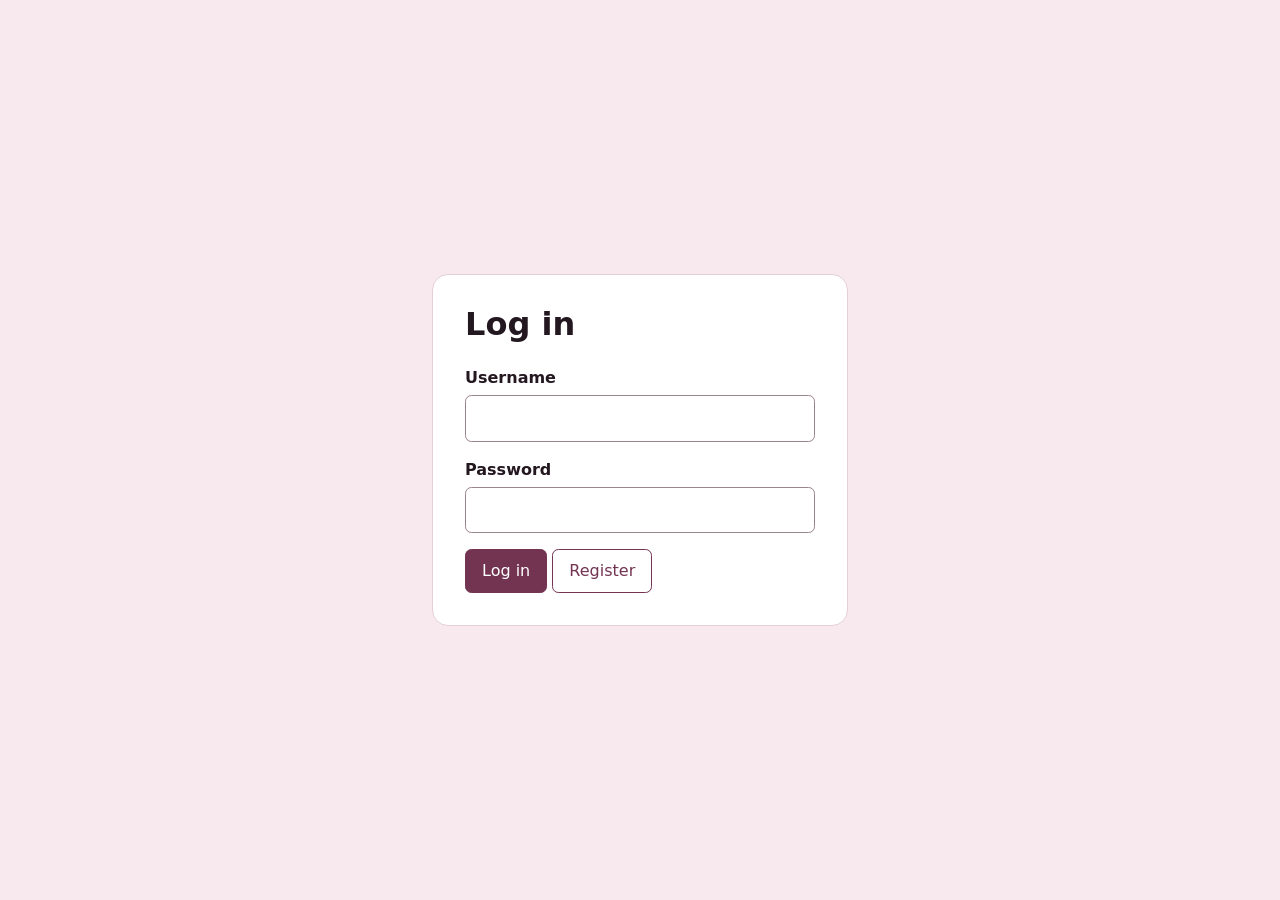
<file: login.html>
<!doctype html>
<html>
<head>
  <title>Log in</title>
  <link rel="stylesheet" href="styles.css">
</head>
<body>
  <main>
    <h1>Log in</h1>

    <form action="/login" method="post" data-next="/main">
      <label for="username">Username</label>
      <input id="username" name="username" autocomplete="username" maxlength="80" required>

      <label for="password">Password</label>
      <input id="password" name="password" type="password"
             autocomplete="current-password" maxlength="128" required>

      <button type="submit">Log in</button>
      <a class="button" href="/register">Register</a>
    </form>

    <p role="status"></p>
  </main>

  <script>
    const form = document.querySelector("form");
    const statusMessage = document.querySelector("[role='status']");

    form.addEventListener("submit", async (event) => {
      event.preventDefault();
      const submitButton = form.querySelector("button[type='submit']");
      statusMessage.textContent = "";
      submitButton.disabled = true;

      try {
        const response = await fetch(form.action, {
          method: "POST",
          headers: { "Content-Type": "application/json" },
          body: JSON.stringify(Object.fromEntries(new FormData(form)))
        });

        const result = await response.json();
        if (!response.ok) {
          statusMessage.textContent = typeof result.detail === "string"
            ? result.detail
            : "Check that all required fields are filled in correctly.";
          return;
        }

        window.location.assign(form.dataset.next);
      } catch {
        statusMessage.textContent = "Could not reach the server. Try again.";
      } finally {
        submitButton.disabled = false;
      }
    });

    if (window.location.search === "?registered=1") {
      statusMessage.textContent = "Account created. You can now log in.";
    }
  </script>
</body>
</html>
</file>
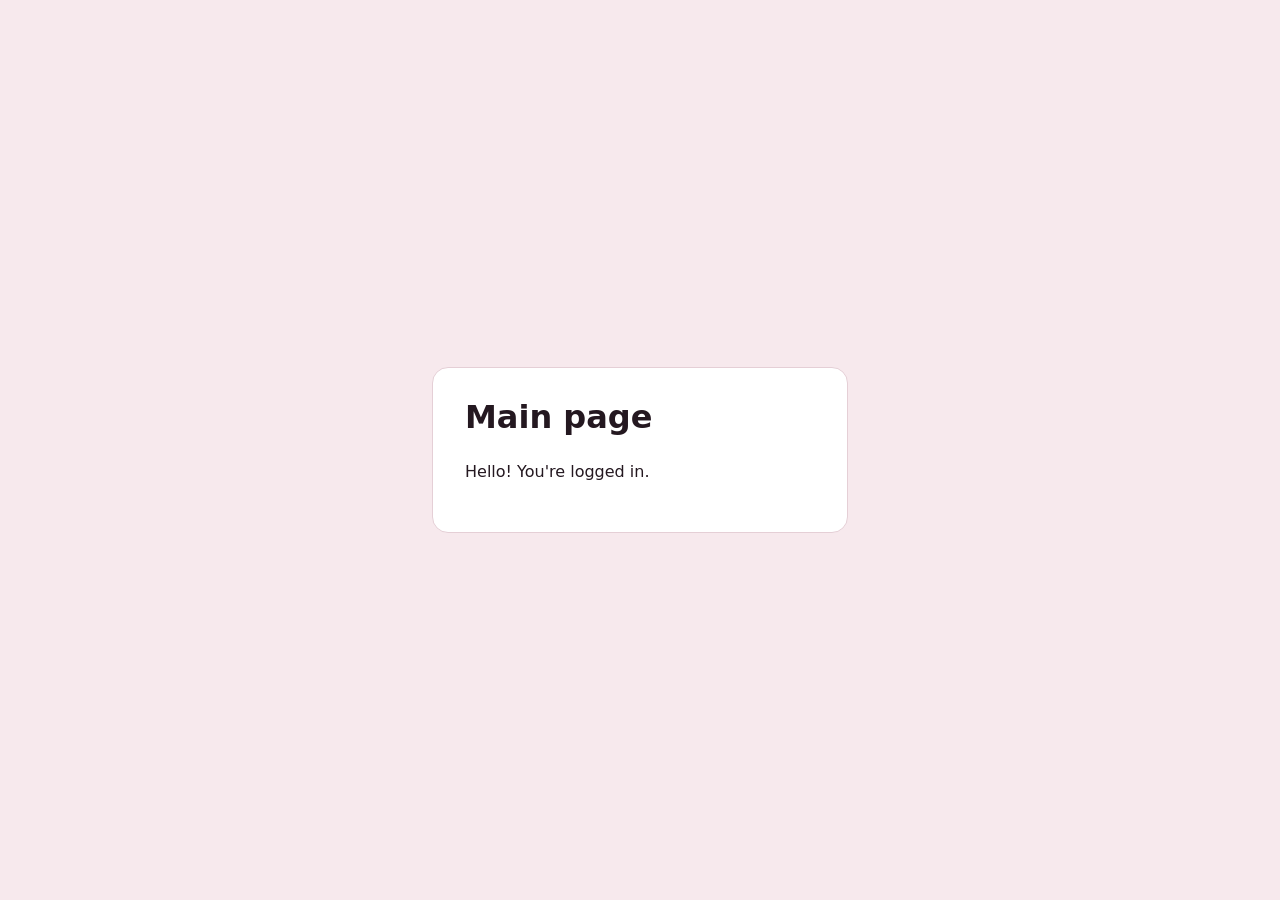
<file: mainpage.html>
<!doctype html>
<html>
<head>
  <title>Main page</title>
  <link rel="stylesheet" href="styles.css">
</head>
<body>
  <main>
    <h1>Main page</h1>
    <p>Hello! You're logged in.</p>
  </main>
</body>
</html>
</file>
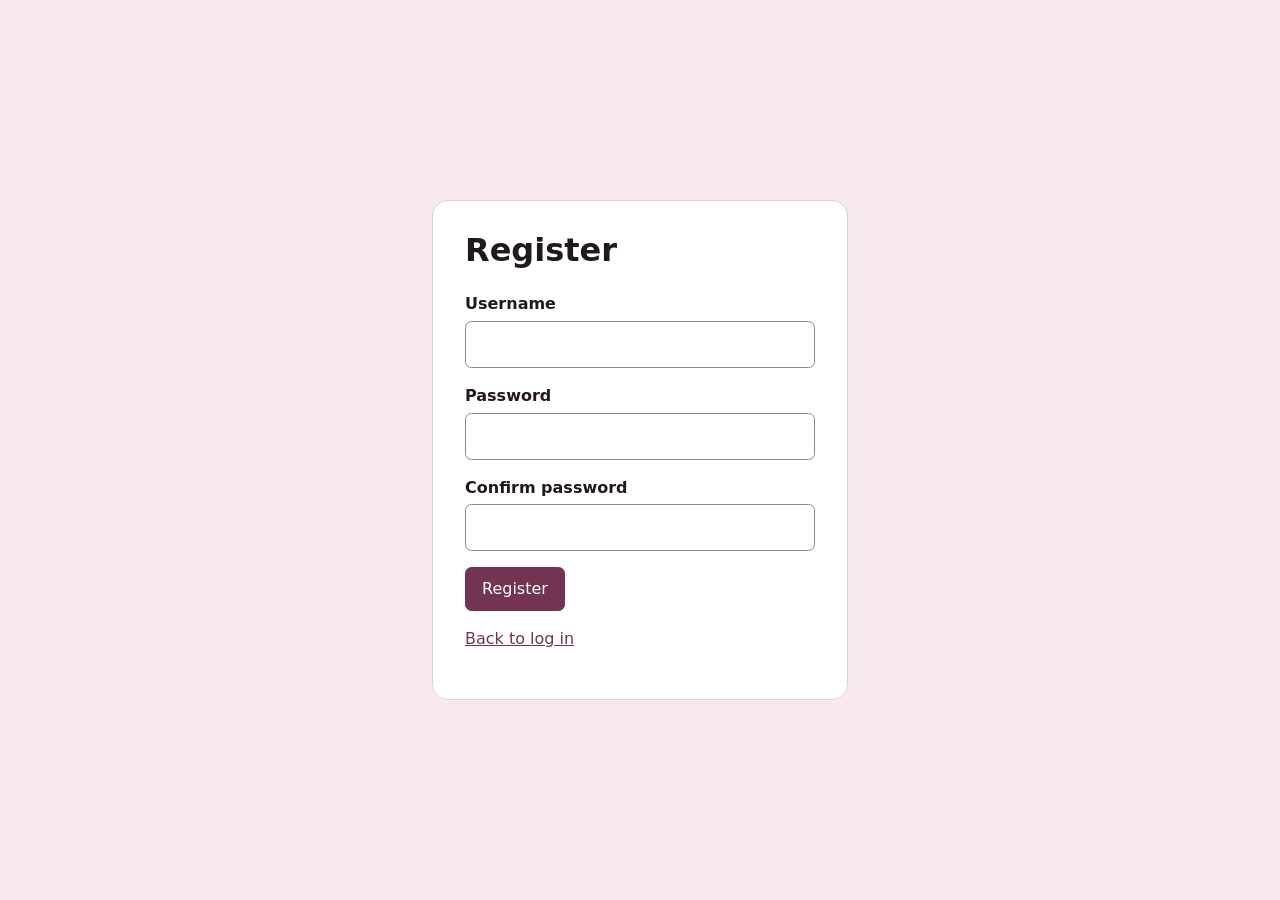
<file: register.html>
<!doctype html>
<html>
<head>
  <title>Register</title>
  <link rel="stylesheet" href="styles.css">
</head>
<body>
  <main>
    <h1>Register</h1>

    <form action="/register" method="post" data-next="/?registered=1">
      <label for="username">Username</label>
      <input id="username" name="username" autocomplete="username" maxlength="80" required>

      <label for="password">Password</label>
      <input id="password" name="password" type="password"
             autocomplete="new-password" maxlength="128" required>

      <label for="confirm_password">Confirm password</label>
      <input id="confirm_password" name="confirm_password" type="password"
             autocomplete="new-password" maxlength="128" required>

      <button type="submit">Register</button>
    </form>

    <p><a href="/">Back to log in</a></p>
    <p role="status"></p>
  </main>

  <script>
    const form = document.querySelector("form");
    const statusMessage = document.querySelector("[role='status']");

    form.addEventListener("submit", async (event) => {
      event.preventDefault();
      const submitButton = form.querySelector("button[type='submit']");
      statusMessage.textContent = "";
      submitButton.disabled = true;

      try {
        const response = await fetch(form.action, {
          method: "POST",
          headers: { "Content-Type": "application/json" },
          body: JSON.stringify(Object.fromEntries(new FormData(form)))
        });

        const result = await response.json();
        if (!response.ok) {
          statusMessage.textContent = typeof result.detail === "string"
            ? result.detail
            : "Check that all required fields are filled in correctly.";
          return;
        }

        window.location.assign(form.dataset.next);
      } catch {
        statusMessage.textContent = "Could not reach the server. Try again.";
      } finally {
        submitButton.disabled = false;
      }
    });
  </script>
</body>
</html>
</file>
<file: styles.css>
* {
  box-sizing: border-box;
}

body {
  margin: 0;
  min-height: 100vh;
  padding: 1.25rem;
  display: grid;
  place-items: center;
  background: #f7e9ed;
  color: #241820;
  font: 1rem/1.5 system-ui, sans-serif;
}

main {
  width: min(100%, 26rem);
  padding: 2rem;
  background: white;
  border: 1px solid #e5cfd6;
  border-radius: 1rem;
}

h1 {
  margin: 0 0 1.5rem;
  line-height: 1.1;
}

label {
  display: block;
  margin-bottom: .3rem;
  font-weight: 600;
}

input {
  width: 100%;
  margin-bottom: 1rem;
  padding: .65rem;
  border: 1px solid #9a848c;
  border-radius: .4rem;
  font: inherit;
}

button, .button {
  display: inline-block;
  border: 1px solid #723451;
  border-radius: .4rem;
  padding: .55rem 1rem;
  background: #723451;
  color: white;
  text-decoration: none;
  font: inherit;
  cursor: pointer;
}

.button {
  background: white;
  color: #723451;
}

button:disabled {
  opacity: .65;
  cursor: wait;
}

a {
  color: #723451;
}

[role="status"]:empty {
  display: none;
}
</file>
